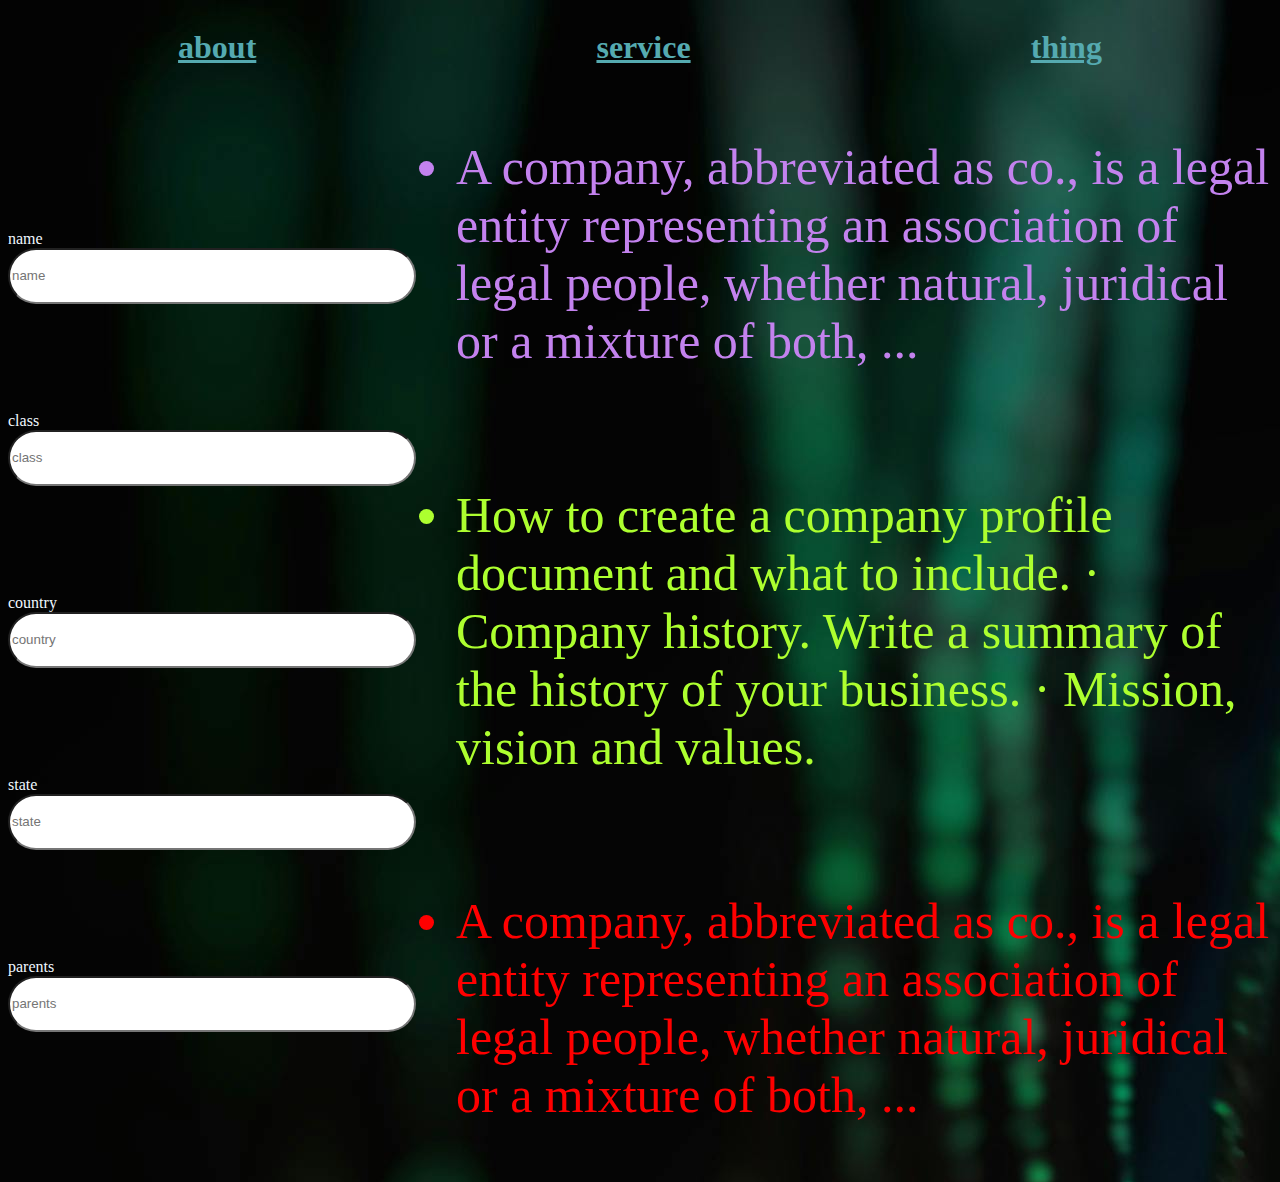
<file: index.html>
<!DOCTYPE html>
<html lang="en">
<head>
    <link rel="stylesheet" href="./css/style.css">
    <meta charset="UTF-8">
    <meta name="viewport" content="width=device-width, initial-scale=1.0">
    <title>Document</title>
</head>
<body>
    
    <header>
        <h1 > <a style="color: #55aab0;" href="about.html">about</a></h1>

            <h1><a  style="color:  #55aab0;"" href="service.html">service</a></h1>
            <h1> <a  style="color:  #55aab0;"" href="thing.html">thing</a></h1>
    </header>
    
    <nav>
        <main>
            <label style="color: aliceblue;" for="name">name</label>
            <input type="name" placeholder="name" name="name" id="name">
            <br>
            <br>
            <br>
            <br>
            <br>
            <br>
            <br>
            <label style="color: aliceblue;" for="class">class</label>
            <input type="class" placeholder="class" name="class" id="class">
            <br>
            <br>
            <br>
            <br> <br>
            <br>
            <br>
            <label style="color: aliceblue;" for="country">country</label>
            <input type="country" placeholder="country" name="country" id="country">
            <br>
            <br>
            <br>
            <br>
            <br>
            <br>
            <br>
            <label style="color: aliceblue; for="state">state</label>
            <input type="state" placeholder="state" name="state" id="state">
            <br>
            <br>
            <br>
            <br>
            <br>
            <br>
            <br>
            <label style="color: aliceblue; for="parents">parents</label>
            <input type="parents" placeholder="parents" name="parents" id="parents">
        </main>
       <div>
        <ul>
            <li style="color: rgb(195, 130, 238);">A company, abbreviated as co., 
                is a legal entity representing an association of legal people, 
                whether natural, juridical or a mixture of both, ...</li>
                <br>
                <br>
                <li style="color: greenyellow;">How to create a company profile document and what to include. · 
                    Company history. Write a summary of the history of your business.
                     · Mission, vision and values.</li>
                     <br>
                     <br>
                     <li style="color: red;">A company, abbreviated as co., is a legal entity representing an association of legal people, whether natural, juridical or a mixture of both, ...
                    </li>
        </ul>
       </div>
    </nav>

</body>
</html>
</file>
<file: css/style.css>
header{
    
    display: flex;
    justify-content: space-around;
   border-radius: 20px;
   
}
input {
    
    border-radius: 35px;
    width: 400px;
    height: 50px;
}
 body {
    background-image: url(./img/pexels-anjana-c-169994-674010.jpg);
 }
 nav {
    display: flex;
    align-items: center;
 }
 div{
    font-size: 50px;
 }
</file>
